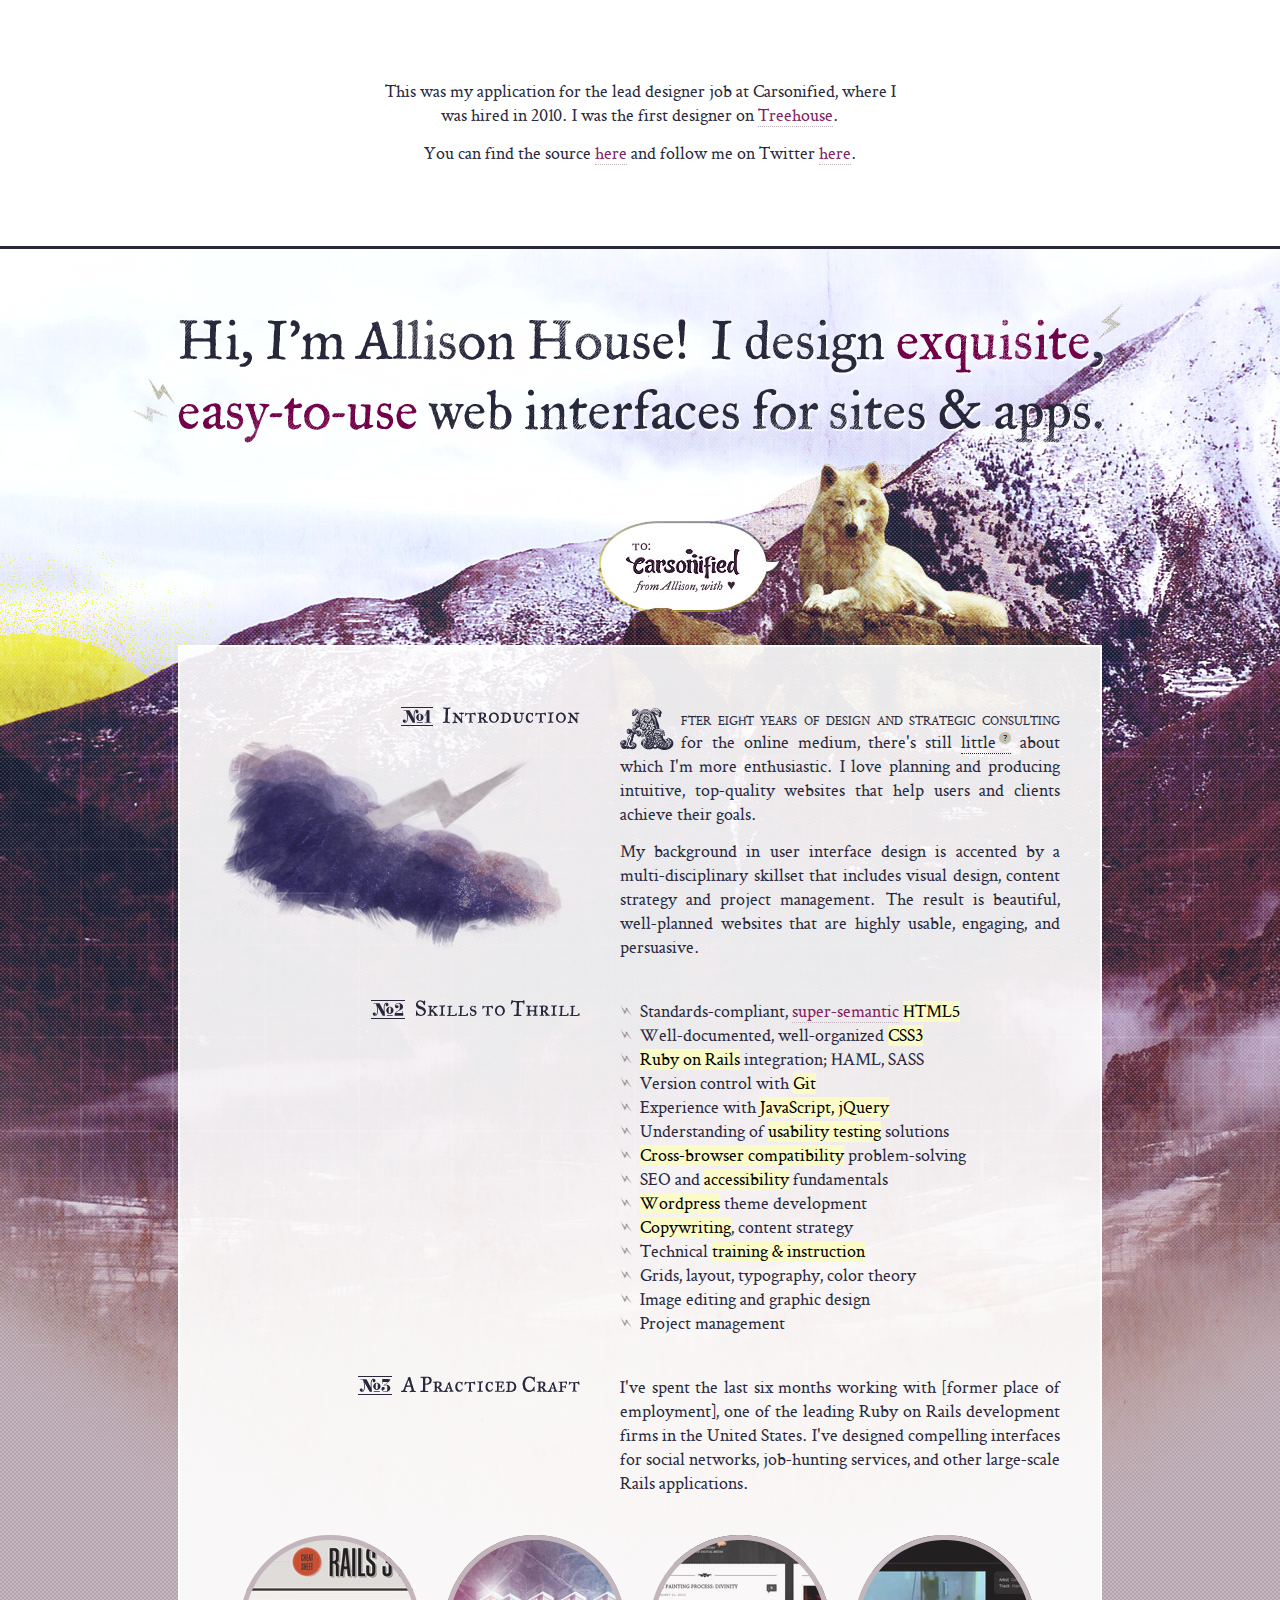
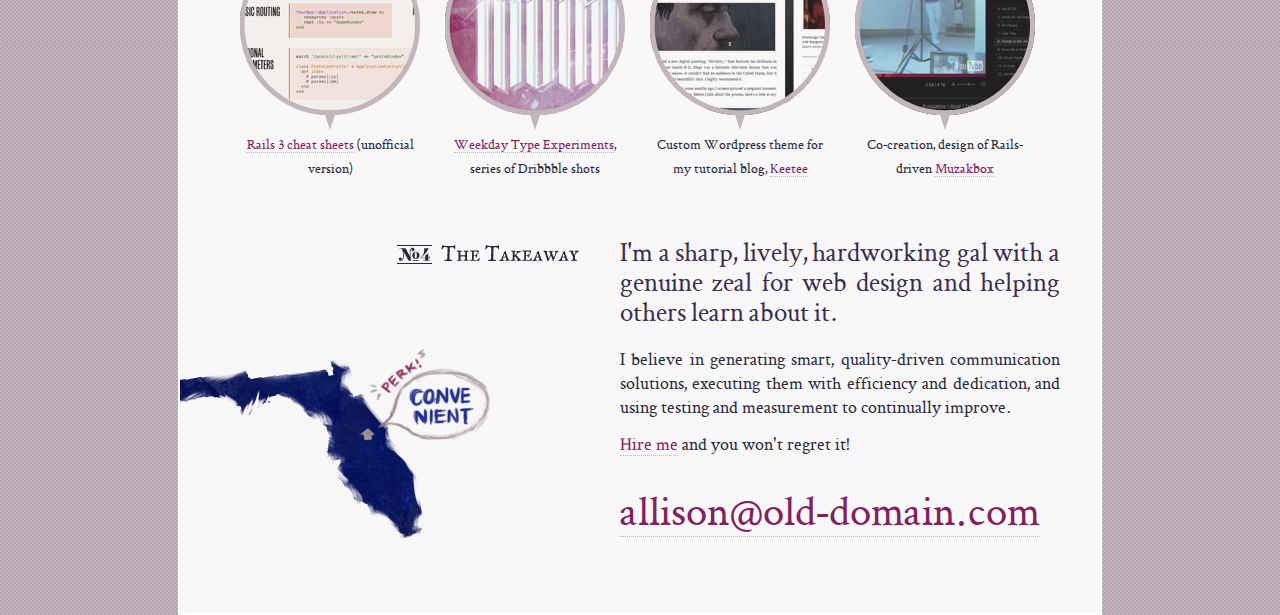
<file: index.html>
<!DOCTYPE html>
<html lang="en">
  <head>
    <meta charset="utf-8">
	<meta name="viewport" content="user-scalable=no, width=device-width" />
    <title>
      Allison House | Carsonified Application
    </title>
    <link rel="stylesheet" type="text/css" href="stylesheets/reset.css">
	<link rel="stylesheet" type="text/css" href="stylesheets/mobile.css" media="only screen and (max-width: 480px)" />
	<link rel="stylesheet" type="text/css" href="stylesheets/main.css" media="only screen and (min-width: 481px)" />
	<script>
	  (function(i,s,o,g,r,a,m){i['GoogleAnalyticsObject']=r;i[r]=i[r]||function(){
	  (i[r].q=i[r].q||[]).push(arguments)},i[r].l=1*new Date();a=s.createElement(o),
	  m=s.getElementsByTagName(o)[0];a.async=1;a.src=g;m.parentNode.insertBefore(a,m)
	  })(window,document,'script','//www.google-analytics.com/analytics.js','ga');
	
	  ga('create', 'UA-46390682-1', 'allison.house');
	  ga('send', 'pageview');
	</script>
  </head>
  <body>
		<div id="hello">
			<div>
				<p>This was my application for the lead designer job at Carsonified, where I was hired in 2010. I was the first designer on <a href="http://teamtreehouse.com">Treehouse</a>.</p>
				<p>You can find the source <a href="https://github.com/house/carsonified">here</a> and follow me on Twitter <a href="http://twitter.com/house">here</a>.</p>
			</div>
		</div>
		<div id="wrapper">
			<header>
				<h1>
					Hi, I'm Allison House!  I design exquisite, easy-to-use web interfaces for sites &amp; apps.
				</h1>
			</header>
			<div id="subwrapper">
				<section id="intro">
					<h2>Introduction</h2>
					<p class="leading">
						<span class="dropped">A</span>fter eight years of design and strategic consulting for the online medium, there's still <span class="hasnote">little<span class="note"> (Star Wars, you understand)</span></span> about which I'm more enthusiastic. I love planning and producing intuitive, top-quality websites that help users and clients achieve their goals.
					</p>
					<p class="illustration"><img src="images/thunder.png" alt="I bring the thunder." /><p>
					<p>
						My background in user interface design is accented by a multi-disciplinary skillset that includes visual design, content strategy and project management. The result is beautiful, well-planned websites that are highly usable, engaging, and persuasive.
					</p>
				</section>
				<section id="skills">
					<h2>Skills to Thrill</h2>
					<ul>
						<li>Standards-compliant, <a href="unstyled.html">super-semantic</a> <mark>HTML5</mark></li>
						<li>Well-documented, well-organized <mark>CSS3</mark></li>
						<li><mark>Ruby on Rails</mark> integration; HAML, SASS</li>
						<li>Version control with <mark>Git</mark></li>
						<li>Experience with <mark>JavaScript, jQuery</mark></li>
						<li>Understanding of <mark>usability testing</mark> solutions</li>
						<li><mark>Cross-browser compatibility</mark> problem-solving</li>
						<li>SEO and <mark>accessibility</mark> fundamentals</li>
						<li><mark>Wordpress</mark> theme development</li>
						<li><mark>Copywriting</mark>, content strategy</li>
						<li>Technical <mark>training &amp; instruction</mark></li>
						<li>Grids, layout, typography, color theory</li>
						<li>Image editing and graphic design</li>
						<li>Project management</li>
					</ul>
				</section>
				<section id="craft">
					<h2>A Practiced Craft</h2>
					<p>I've spent the last six months working with [former place of employment], one of the leading Ruby on Rails development firms in the United States. I've designed compelling interfaces for social networks, job-hunting services, and  other large-scale Rails applications.</p>
					<div id="highlights">
						<ul>
							<li>
								<a href="#"><span></span></a>
								<p><img src="images/hi_cheat.jpg" alt="Rails 3 Cheat Sheets" /></p>
								<p><a href="#">Rails 3 cheat sheets</a> (unofficial version)</p>
							</li>
							<li>
								<a href="http://dribbble.com/players/house/tags/weekday"><span></span></a>
								<p><img src="images/hi_weekday.jpg" alt="Weekday Type Experiments" /></p>
								<p><a href="http://dribbble.com/players/house/tags/weekday">Weekday Type Experiments</a>, series of Dribbble shots</p>
							</li>
							<li>
								<a href="#"><span></span></a>
								<p><img src="images/hi_keetee.jpg" alt="Keetee" /></p>
								<p>Custom Wordpress theme for my tutorial blog, <a href="http://www.keetee.com">Keetee</a></p>
							</li>
							<li>
								<a href="http://www.muzakbox.com"><span></span></a>
								<p><img src="images/hi_muzakbox.jpg" alt="Muzakbox" /></p>
								<p>Co-creation, design of Rails-driven <a href="http://www.muzakbox.com">Muzakbox</a></p>
							</li>
						</ul>
					</div>
				</section>
				<section id="takeaway">
					<h2>The Takeaway</h2>
					<p class="leading">I'm a sharp, lively, hardworking gal with a genuine zeal for web design and helping others learn about it.</p>
					<p class="illustration"><img src="images/convenient.png" alt="Conveniently located next door to Jim and Nick!" /><p>
					<p>I believe in generating smart, quality-driven communication solutions, executing them with efficiency and dedication, and using testing and measurement to continually improve.</p>
					<p><a href="#">Hire me</a> and you won't regret it!</p>
					<p><a href="#">allison@old-domain.com</a></p>
				</section>
			</div>
		</div>
  </body>
</html>
</file>
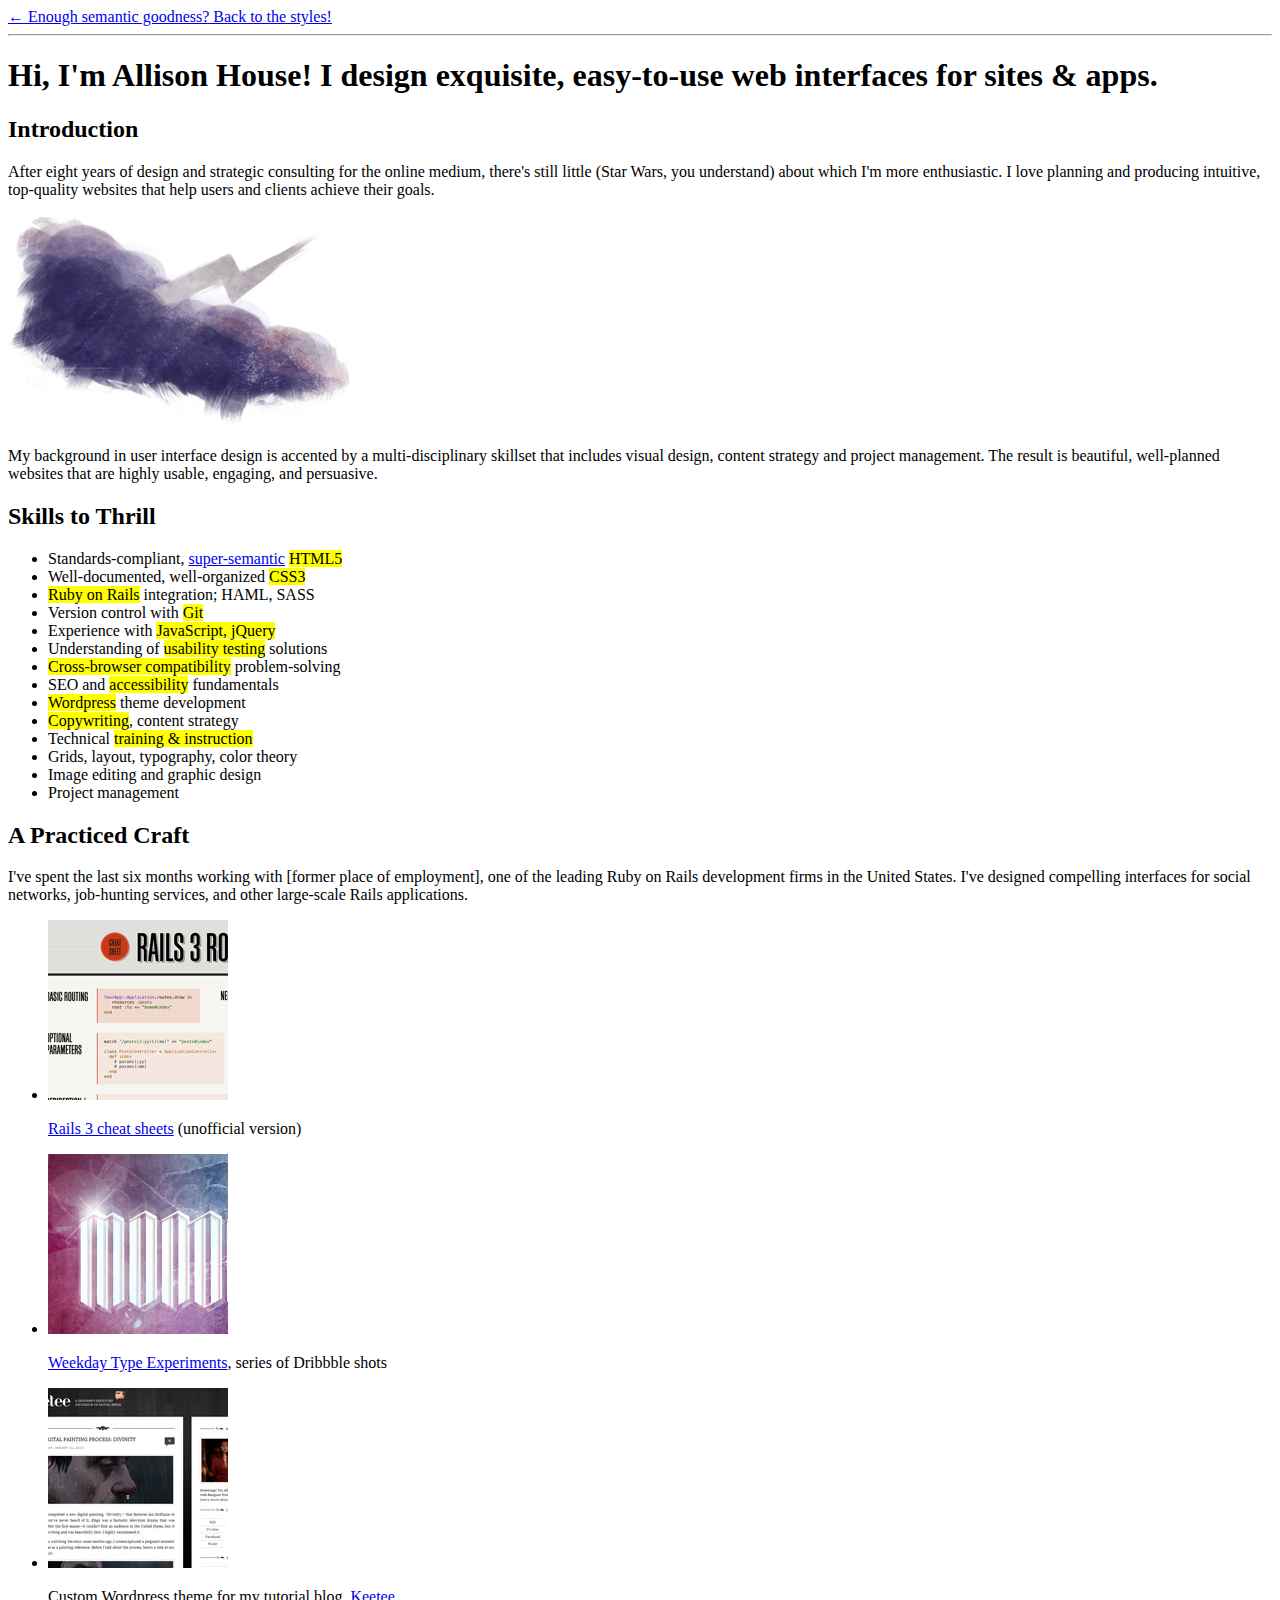
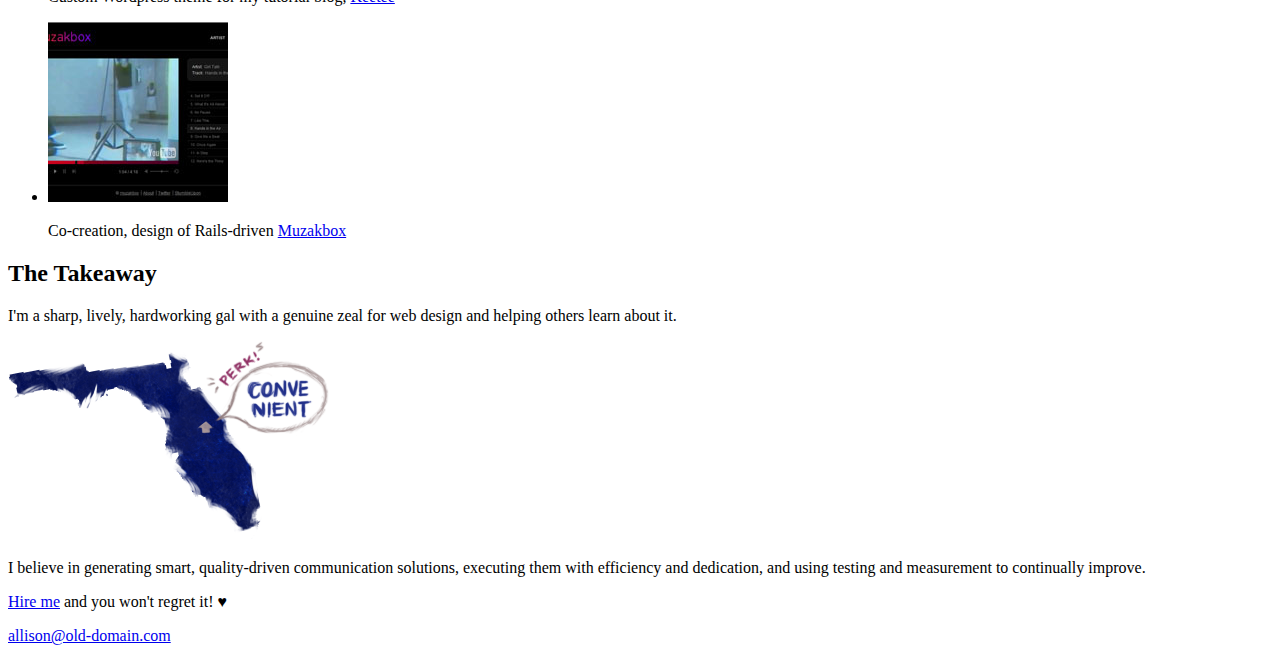
<file: unstyled.html>
<!DOCTYPE html>
<html lang="en">
  <head>
    <meta charset="utf-8">
    <title>
      Allison House | Carsonified Application
    </title>
    <script>
      (function(i,s,o,g,r,a,m){i['GoogleAnalyticsObject']=r;i[r]=i[r]||function(){
      (i[r].q=i[r].q||[]).push(arguments)},i[r].l=1*new Date();a=s.createElement(o),
      m=s.getElementsByTagName(o)[0];a.async=1;a.src=g;m.parentNode.insertBefore(a,m)
      })(window,document,'script','//www.google-analytics.com/analytics.js','ga');

      ga('create', 'UA-46390682-1', 'allisonhouse.co');
      ga('send', 'pageview');
	</script> 
  </head>
  <body>
		<a href="/carsonified">&larr; Enough semantic goodness? Back to the styles!</a>
		<hr />
		<div id="wrapper">
			<header>
				<h1>
					Hi, I'm Allison House!  I design exquisite, easy-to-use web interfaces for sites &amp; apps.
				</h1>
			</header>
			<div id="subwrapper">
				<section id="intro">
					<h2>Introduction</h2>
					<p class="leading">
						<span class="dropped">A</span>fter eight years of design and strategic consulting for the online medium, there's still <span class="hasnote">little<span class="note"> (Star Wars, you understand)</span></span> about which I'm more enthusiastic. I love planning and producing intuitive, top-quality websites that help users and clients achieve their goals.
					</p>
					<p class="illustration"><img src="images/thunder.png" alt="I bring the thunder." /><p>
					<p>
						My background in user interface design is accented by a multi-disciplinary skillset that includes visual design, content strategy and project management. The result is beautiful, well-planned websites that are highly usable, engaging, and persuasive.
					</p>
				</section>
				<section id="skills">
					<h2>Skills to Thrill</h2>
					<ul>
						<li>Standards-compliant, <a href="unstyled.html">super-semantic</a> <mark>HTML5</mark></li>
						<li>Well-documented, well-organized <mark>CSS3</mark></li>
						<li><mark>Ruby on Rails</mark> integration; HAML, SASS</li>
						<li>Version control with <mark>Git</mark></li>
						<li>Experience with <mark>JavaScript, jQuery</mark></li>
						<li>Understanding of <mark>usability testing</mark> solutions</li>
						<li><mark>Cross-browser compatibility</mark> problem-solving</li>
						<li>SEO and <mark>accessibility</mark> fundamentals</li>
						<li><mark>Wordpress</mark> theme development</li>
						<li><mark>Copywriting</mark>, content strategy</li>
						<li>Technical <mark>training &amp; instruction</mark></li>
						<li>Grids, layout, typography, color theory</li>
						<li>Image editing and graphic design</li>
						<li>Project management</li>
					</ul>
				</section>
				<section id="craft">
					<h2>A Practiced Craft</h2>
					<p>I've spent the last six months working with [former place of employment], one of the leading Ruby on Rails development firms in the United States. I've designed compelling interfaces for social networks, job-hunting services, and  other large-scale Rails applications.</p>
					<div id="highlights">
						<ul>
							<li>
								<a href="#"><span></span></a>
								<p><img src="images/hi_cheat.jpg" alt="Rails 3 Cheat Sheets" /></p>
								<p><a href="#">Rails 3 cheat sheets</a> (unofficial version)</p>
							</li>
							<li>
								<a href="http://dribbble.com/players/house/tags/weekday"><span></span></a>
								<p><img src="images/hi_weekday.jpg" alt="Weekday Type Experiments" /></p>
								<p><a href="http://dribbble.com/players/house/tags/weekday">Weekday Type Experiments</a>, series of Dribbble shots</p>
							</li>
							<li>
								<a href="@"><span></span></a>
								<p><img src="images/hi_keetee.jpg" alt="Keetee" /></p>
								<p>Custom Wordpress theme for my tutorial blog, <a href="http://www.keetee.com">Keetee</a></p>
							</li>
							<li>
								<a href="http://www.muzakbox.com"><span></span></a>
								<p><img src="images/hi_muzakbox.jpg" alt="Muzakbox" /></p>
								<p>Co-creation, design of Rails-driven <a href="http://www.muzakbox.com">Muzakbox</a></p>
							</li>
						</ul>
					</div>
				</section>
				<section id="takeaway">
					<h2>The Takeaway</h2>
					<p class="leading">I'm a sharp, lively, hardworking gal with a genuine zeal for web design and helping others learn about it.</p>
					<p class="illustration"><img src="images/convenient.png" alt="Conveniently located next door to Jim and Nick!" /><p>
					<p>I believe in generating smart, quality-driven communication solutions, executing them with efficiency and dedication, and using testing and measurement to continually improve.</p>
					<p><a href="#">Hire me</a> and you won't regret it! &hearts;</p>
					<p><a href="#">allison@old-domain.com</a></p>
				</section>
			</div>
		</div>
  </body>
</html>
</file>
<file: stylesheets/mobile.css>
p, ul {
	margin-bottom: 0.75em;
}

p:last-child, ul:last-child {
	margin-bottom: 1em;
}

li {
	background: url('../images/bolt.png') 0 5px no-repeat; 
	padding-left: 20px;
}

a {
	color: #822060;
	text-decoration: none;
	border-bottom: 1px dotted #c2b3bc;
}

a:hover {
	color: #6c024d;
	border-bottom: 1px dotted #6c024d;
}

mark {
	background-color: #fbfbc7;
}

body {
	font-family: 'CrimsonText', 'Palatino Linotype', 'Georgia', serif;
	font-size: 18px;
	line-height: 24px;
	color: #28283c;
	padding: 20px;
}

h1 {
	font-size: 27px;
	line-height: 30px;
	margin-bottom: 1em;
}

h2 {
	font-size: 22px;
	margin-bottom: 0.75em;
}

.note {
	display: none;
}

#hello {
	margin-bottom: 30px;
}
</file>
<file: stylesheets/main.css>
@font-face {
	font-family: 'CrimsonText';
	src: url('../fonts/crimson_text_roman-webfont.eot');
	src: local('☺'), url('../fonts/crimson_text_roman-webfont.woff') format('woff'), url('../fonts/crimson_text_roman-webfont.ttf') format('truetype'), url('../fonts/crimson_text_roman-webfont.svg#webfontgwMrLhqe') format('svg');
	font-weight: normal;
	font-style: normal;
}

@font-face {
	font-family: 'CrimsonText';
	src: url('../fonts/crimson_text_italic-webfont.eot');
	src: local('☺'), url('../fonts/crimson_text_italic-webfont.woff') format('woff'), url('../fonts/crimson_text_italic-webfont.ttf') format('truetype'), url('../fonts/crimson_text_italic-webfont.svg#webfont0FwRk1Kk') format('svg');
	font-weight: normal;
	font-style: italic;
}

p {
	text-align: justify;
}

p, ul {
	margin-bottom: 0.75em;
}

p:last-child, ul:last-child {
	margin-bottom: 0;
}

li {
	background: url('../images/bolt.png') 0 5px no-repeat; 
	padding-left: 20px;
}

a {
	color: #822060;
	text-decoration: none;
	border-bottom: 1px dotted #c2b3bc;
}

a:hover {
	color: #6c024d;
	border-bottom: 1px dotted #6c024d;
}

::selection {
	background-color: #822060;
	color: #fff;
}

::-moz-selection { 
	background-color: #822060;
	color: #fff;
}

mark {
	background-color: #fbfbc7;
}

body {
	font-family: 'CrimsonText', 'Palatino Linotype', 'Georgia', serif;
	font-size: 18px;
	line-height: 24px;
	background: #c2b3bc url('../images/bg_body.gif');
	color: #28283c;
}

#hello { 
	background: #fff; 
}

#hello div {
	width: 520px;
	margin: 0 auto;
	padding: 80px;
}

#hello p {
	text-align: center;
}

#wrapper {
	width: 100%;
	background: url('../images/bg_wrapper.jpg') top center no-repeat;
	border-top: 3px solid #28283c;
}

#subwrapper {
	width: 840px;
	margin: 0 auto;
	background: url('../images/bg_subwrapper.png');
	border: 2px solid #fff;
	padding: 40px;
	overflow: hidden;
}

header {
	width: 924px;
	margin: 0 auto;
	padding: 70px 0 200px 0;
}

h1 {
	display: block;
	width: 927px;
	height: 0;
	padding-top: 126px;
	overflow: hidden;
	background: url('../images/bg_h1.png') no-repeat;
}

section {
	width: 440px;
	float: right;
	padding: 20px 0;
}

section h2 {
	display: block;
	width: 240px;
	height: 0;
	padding-top: 19px;
	overflow: hidden;
	float: left;
	margin-left: -280px; /* 240 + 40 margin */
	text-align: right;
	background-repeat: no-repeat;
	background-position: top right;
}

#intro h2 {
	background-image: url('../images/bg_h2_intro.png');
}

#intro p.leading .dropped {
	float: left;
	display: block;
	width: 54px;
	height: 0;
	padding-top: 42px;
	overflow: hidden;
	background: url('../images/bg_letter.png') no-repeat;
	margin-right: 7px;
	margin-top: 1px;
}

#intro p.leading:first-line {
	font-variant: small-caps;
	font-size: 1.05em;
}

#intro p.illustration {
	display: block;
	float: left;
	margin: -100px 0 0 -400px;
}

#skills h2 {
	background-image: url('../images/bg_h2_skills.png');
}

#craft h2 {
	background-image: url('../images/bg_h2_craft.png');
}

#highlights {
	float: left;
	width: 820px;
	margin-left: -380px;
}

#highlights  ul {
	margin: 25px 0;
}

#highlights li {
	position: relative;
	display: block;
	width: 180px;
	float: left;
	font-size: 0.75em;
	padding: 0;
	background-image: none;
	margin: 0 25px 1.25em 0;
}

#highlights span {
	position: absolute;
	display: block;
	background: url('../images/bg_highlight.png') 0 0 no-repeat;
	width: 180px;
	height: 200px;
}

#highlights span:hover {
	background-position: -180px 0;
}

#highlights p {
	text-align: center;
}

#takeaway h2 {
	background-image: url('../images/bg_h2_takeaway.png');
	margin-top: 7px;
}

#takeaway p.illustration {
	display: block;
	float: left;
	margin-left: -450px;
	margin-bottom: 0;
}

#takeaway p.leading {
	color: #392c52;
	font-size: 1.5em;
	line-height: 30px;
}

#takeaway p:last-child {
	font-size: 2.4em;
	margin-top: 1em;
}


.hasnote {
	background: url('../images/bg_hasnote.png') top right no-repeat;
	padding-right: 15px;
	position: relative;
	border-bottom: 1px dotted #28283c;
}

.hasnote .note {
	display: none;
}

.hasnote:hover .note {
	display: inline-block;
	float: left;
	position: absolute;
	top: -30px;
	left: -75px;
	width: 160px;
	-webkit-border-radius: 5px;
	-moz-border-radius: 5px;
	border-radius: 5px;
	padding: 2px;
	font-size: 0.75em;
	text-align: center;
	font-style: italic;
	color: #fff;
	text-shadow: #000 1px 1px 0;
	background: url('../images/starwars.jpg') center center;
}
</file>
